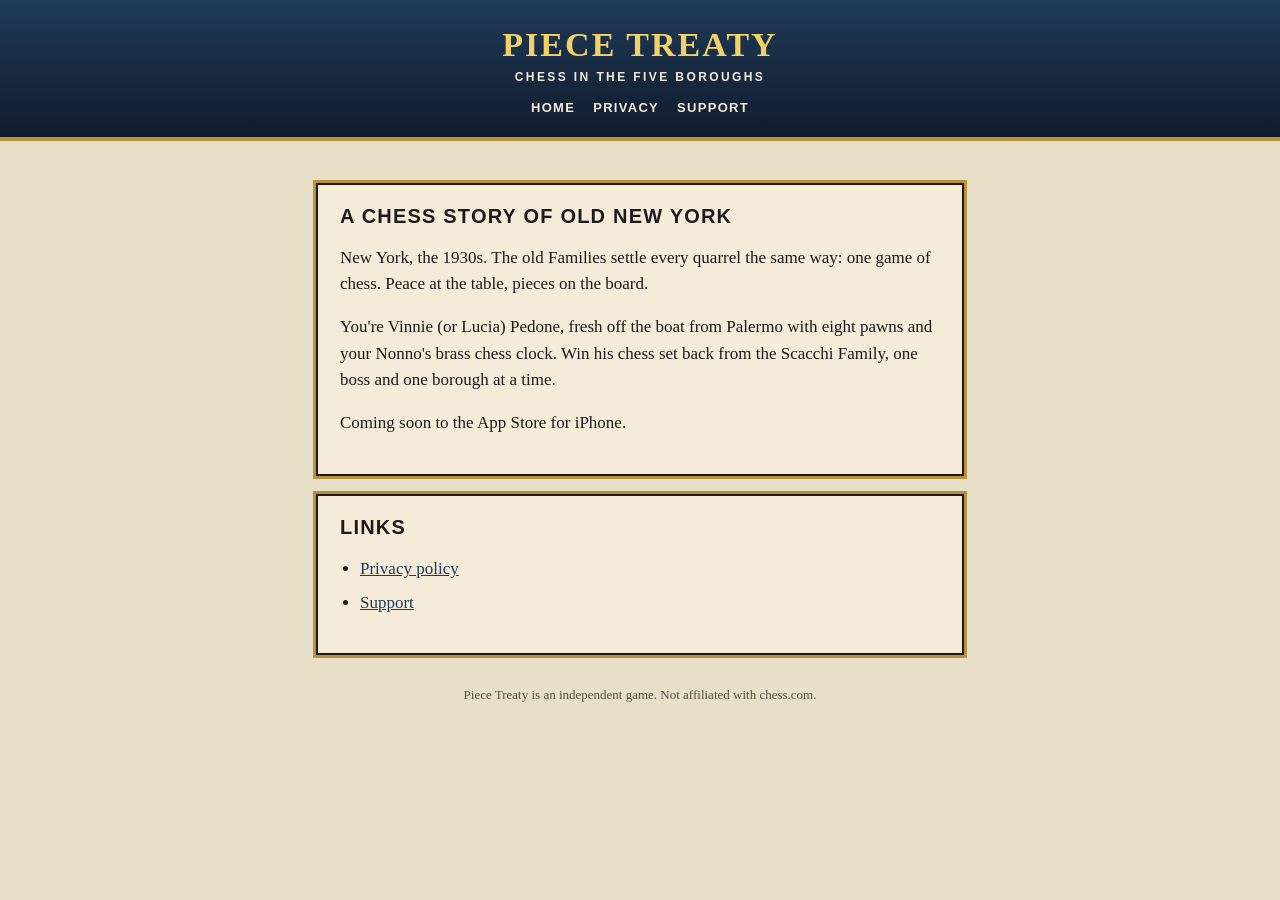
<file: index.html>
<!doctype html>
<html lang="en"><head><meta charset="utf-8"><meta name="viewport" content="width=device-width, initial-scale=1">
<title>Piece Treaty</title><link rel="stylesheet" href="style.css"></head>
<body><header><a href="./"><h1>Piece Treaty</h1></a><p>Chess in the Five Boroughs</p>
<nav><a href="./">Home</a><a href="privacy.html">Privacy</a><a href="support.html">Support</a></nav></header><main>
<div class="card"><h2>A chess story of old New York</h2>
<p>New York, the 1930s. The old Families settle every quarrel the same way: one game of chess. Peace at the table, pieces on the board.</p>
<p>You're Vinnie (or Lucia) Pedone, fresh off the boat from Palermo with eight pawns and your Nonno's brass chess clock. Win his chess set back from the Scacchi Family, one boss and one borough at a time.</p>
<p>Coming soon to the App Store for iPhone.</p></div>
<div class="card"><h2>Links</h2><ul><li><a href="privacy.html">Privacy policy</a></li><li><a href="support.html">Support</a></li></ul></div>
<footer>Piece Treaty is an independent game. Not affiliated with chess.com.</footer></main></body></html>
</file>
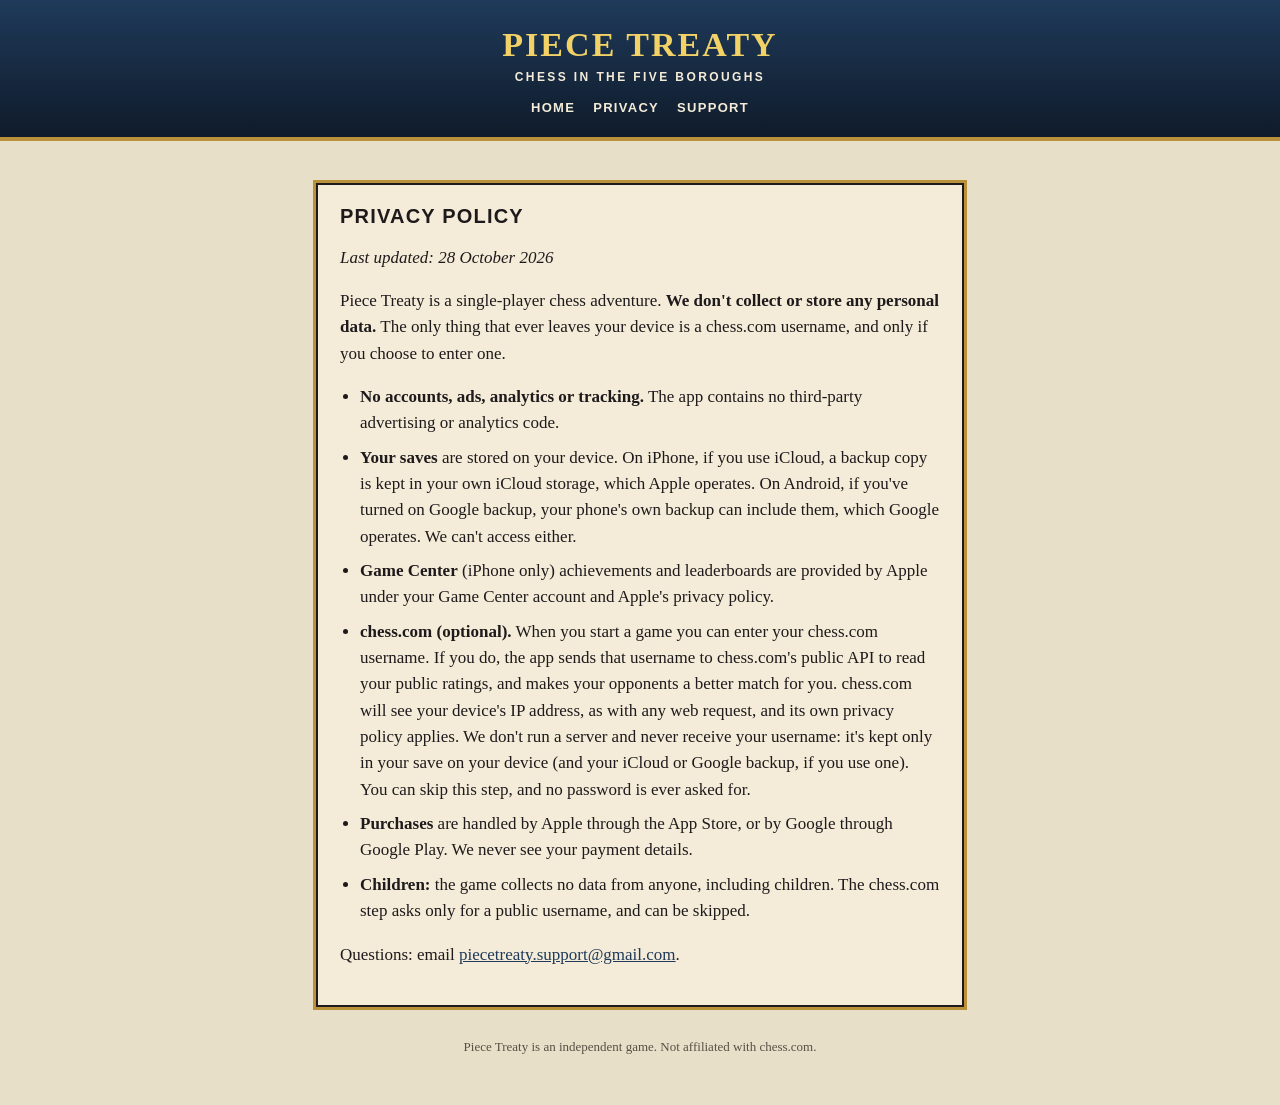
<file: privacy.html>
<!doctype html>
<html lang="en"><head><meta charset="utf-8"><meta name="viewport" content="width=device-width, initial-scale=1">
<title>Piece Treaty: Privacy Policy</title><link rel="stylesheet" href="style.css"></head>
<body><header><a href="./"><h1>Piece Treaty</h1></a><p>Chess in the Five Boroughs</p>
<nav><a href="./">Home</a><a href="privacy.html">Privacy</a><a href="support.html">Support</a></nav></header><main>
<div class="card"><h2>Privacy policy</h2>
<p><em>Last updated: 28 October 2026</em></p>
<p>Piece Treaty is a single-player chess adventure. <strong>We don't collect or store any personal data.</strong> The only thing that ever leaves your device is a chess.com username, and only if you choose to enter one.</p>
<ul>
<li><strong>No accounts, ads, analytics or tracking.</strong> The app contains no third-party advertising or analytics code.</li>
<li><strong>Your saves</strong> are stored on your device. On iPhone, if you use iCloud, a backup copy is kept in your own iCloud storage, which Apple operates. On Android, if you've turned on Google backup, your phone's own backup can include them, which Google operates. We can't access either.</li>
<li><strong>Game Center</strong> (iPhone only) achievements and leaderboards are provided by Apple under your Game Center account and Apple's privacy policy.</li>
<li><strong>chess.com (optional).</strong> When you start a game you can enter your chess.com username. If you do, the app sends that username to chess.com's public API to read your public ratings, and makes your opponents a better match for you. chess.com will see your device's IP address, as with any web request, and its own privacy policy applies. We don't run a server and never receive your username: it's kept only in your save on your device (and your iCloud or Google backup, if you use one). You can skip this step, and no password is ever asked for.</li>
<li><strong>Purchases</strong> are handled by Apple through the App Store, or by Google through Google Play. We never see your payment details.</li>
<li><strong>Children:</strong> the game collects no data from anyone, including children. The chess.com step asks only for a public username, and can be skipped.</li>
</ul>
<p>Questions: email <a href="mailto:piecetreaty.support@gmail.com">piecetreaty.support@gmail.com</a>.</p></div>
<footer>Piece Treaty is an independent game. Not affiliated with chess.com.</footer></main></body></html>
</file>
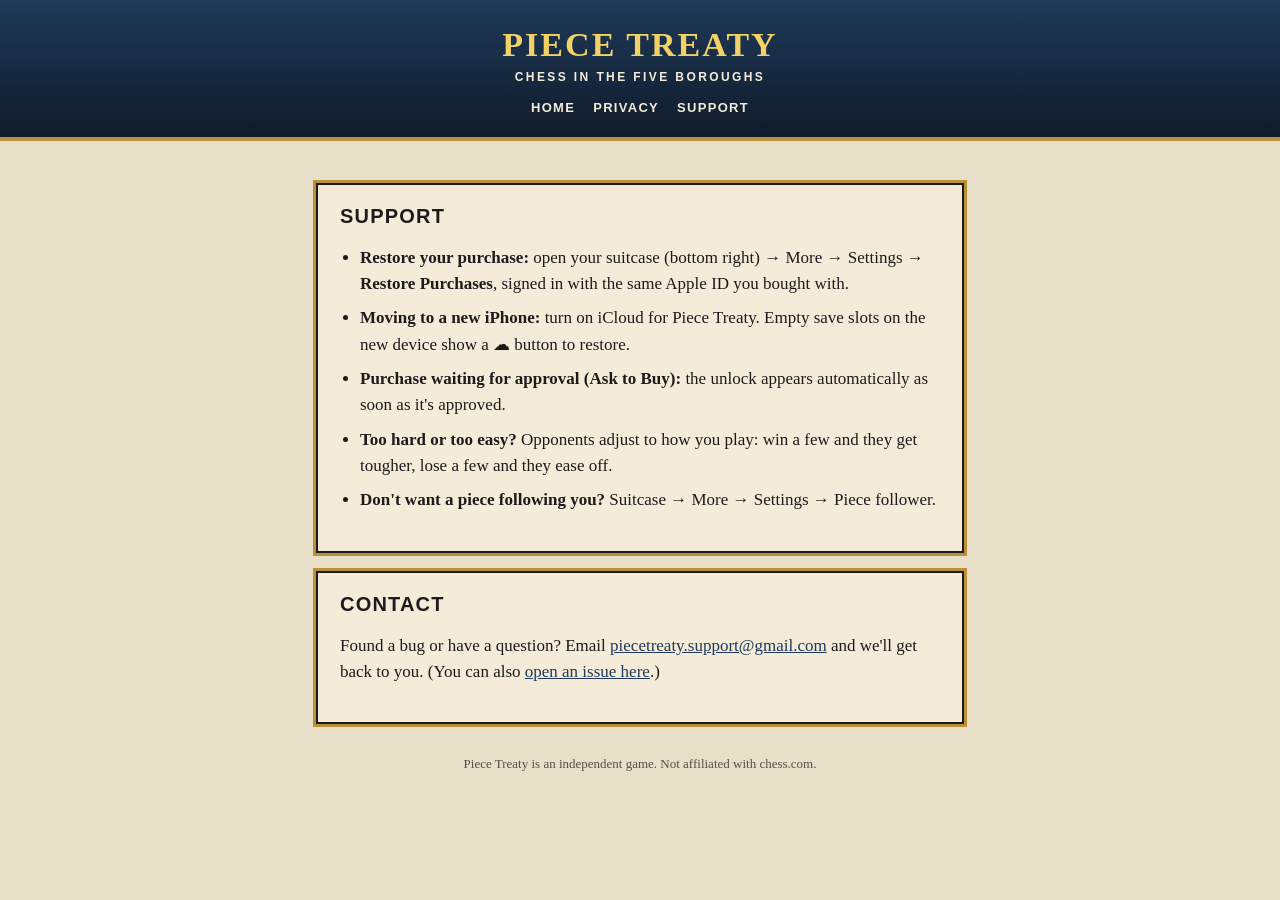
<file: support.html>
<!doctype html>
<html lang="en"><head><meta charset="utf-8"><meta name="viewport" content="width=device-width, initial-scale=1">
<title>Piece Treaty: Support</title><link rel="stylesheet" href="style.css"></head>
<body><header><a href="./"><h1>Piece Treaty</h1></a><p>Chess in the Five Boroughs</p>
<nav><a href="./">Home</a><a href="privacy.html">Privacy</a><a href="support.html">Support</a></nav></header><main>
<div class="card"><h2>Support</h2>
<ul>
<li><strong>Restore your purchase:</strong> open your suitcase (bottom right) → More → Settings → <strong>Restore Purchases</strong>, signed in with the same Apple ID you bought with.</li>
<li><strong>Moving to a new iPhone:</strong> turn on iCloud for Piece Treaty. Empty save slots on the new device show a ☁ button to restore.</li>
<li><strong>Purchase waiting for approval (Ask to Buy):</strong> the unlock appears automatically as soon as it's approved.</li>
<li><strong>Too hard or too easy?</strong> Opponents adjust to how you play: win a few and they get tougher, lose a few and they ease off.</li>
<li><strong>Don't want a piece following you?</strong> Suitcase → More → Settings → Piece follower.</li>
</ul></div>
<div class="card"><h2>Contact</h2><p>Found a bug or have a question? Email <a href="mailto:piecetreaty.support@gmail.com">piecetreaty.support@gmail.com</a> and we'll get back to you. (You can also <a href="https://github.com/piecetreaty/piecetreaty.github.io/issues">open an issue here</a>.)</p></div>
<footer>Piece Treaty is an independent game. Not affiliated with chess.com.</footer></main></body></html>
</file>
<file: style.css>
:root { --ink: #1e1a1c; --cream: #f4ecd8; --brass: #b8913a; --navy: #1f3a5a; --red: #b8352a; }
* { box-sizing: border-box; }
body { margin: 0; background: #e8dfc8; color: var(--ink); font: 17px/1.55 Georgia, 'Times New Roman', serif; }
main { max-width: 680px; margin: 0 auto; padding: 24px 16px 48px; }
header { background: linear-gradient(180deg, #1f3a5a, #0f1b2a); color: #f2d266; text-align: center; padding: 28px 16px 22px; border-bottom: 4px solid var(--brass); }
header a { color: inherit; text-decoration: none; }
header h1 { margin: 0; font: 700 34px/1 Didot, 'Bodoni 72', Georgia, serif; letter-spacing: .06em; text-transform: uppercase; }
header p { margin: 8px 0 0; font: 600 12px/1.3 Futura, 'Avenir Next', 'Trebuchet MS', sans-serif; letter-spacing: .2em; text-transform: uppercase; color: var(--cream); }
nav { display: flex; justify-content: center; gap: 18px; margin-top: 14px; font: 600 13px Futura, 'Avenir Next', sans-serif; letter-spacing: .1em; text-transform: uppercase; }
nav a { color: var(--cream); }
.card { background: var(--cream); border: 2px solid var(--ink); box-shadow: 0 0 0 3px var(--brass); padding: 20px 22px; margin: 18px 0; }
h2 { font: 700 20px Futura, 'Avenir Next', sans-serif; letter-spacing: .06em; text-transform: uppercase; margin: 0 0 10px; }
ul { padding-left: 20px; } li { margin: 8px 0; }
a { color: var(--navy); }
footer { text-align: center; font-size: 13px; color: #5a4e44; margin-top: 30px; }
</file>
